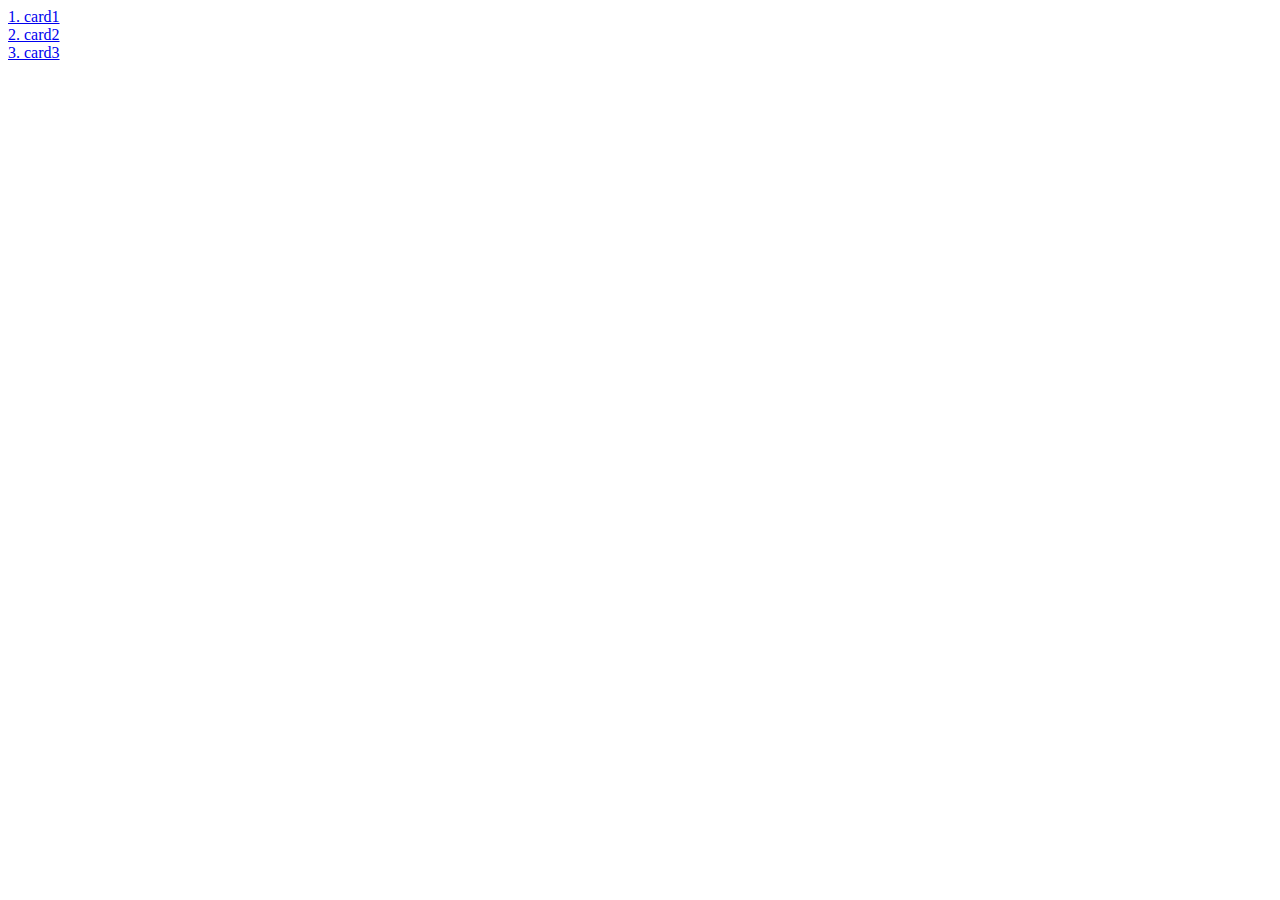
<file: cards/index.html>
<!DOCTYPE html>
<!DOCTYPE html>
<html lang="en" dir="ltr">
  <head>
    <meta charset="utf-8">
    <title>cardslist</title>
  </head>
  <body>
    <a href="classic.html">1. card1</a><br>
    <a href="geometrycard.html">2. card2</a><br>
    <a href="terminalcard.html">3. card3</a><br>
  </body>
</html>
</file>
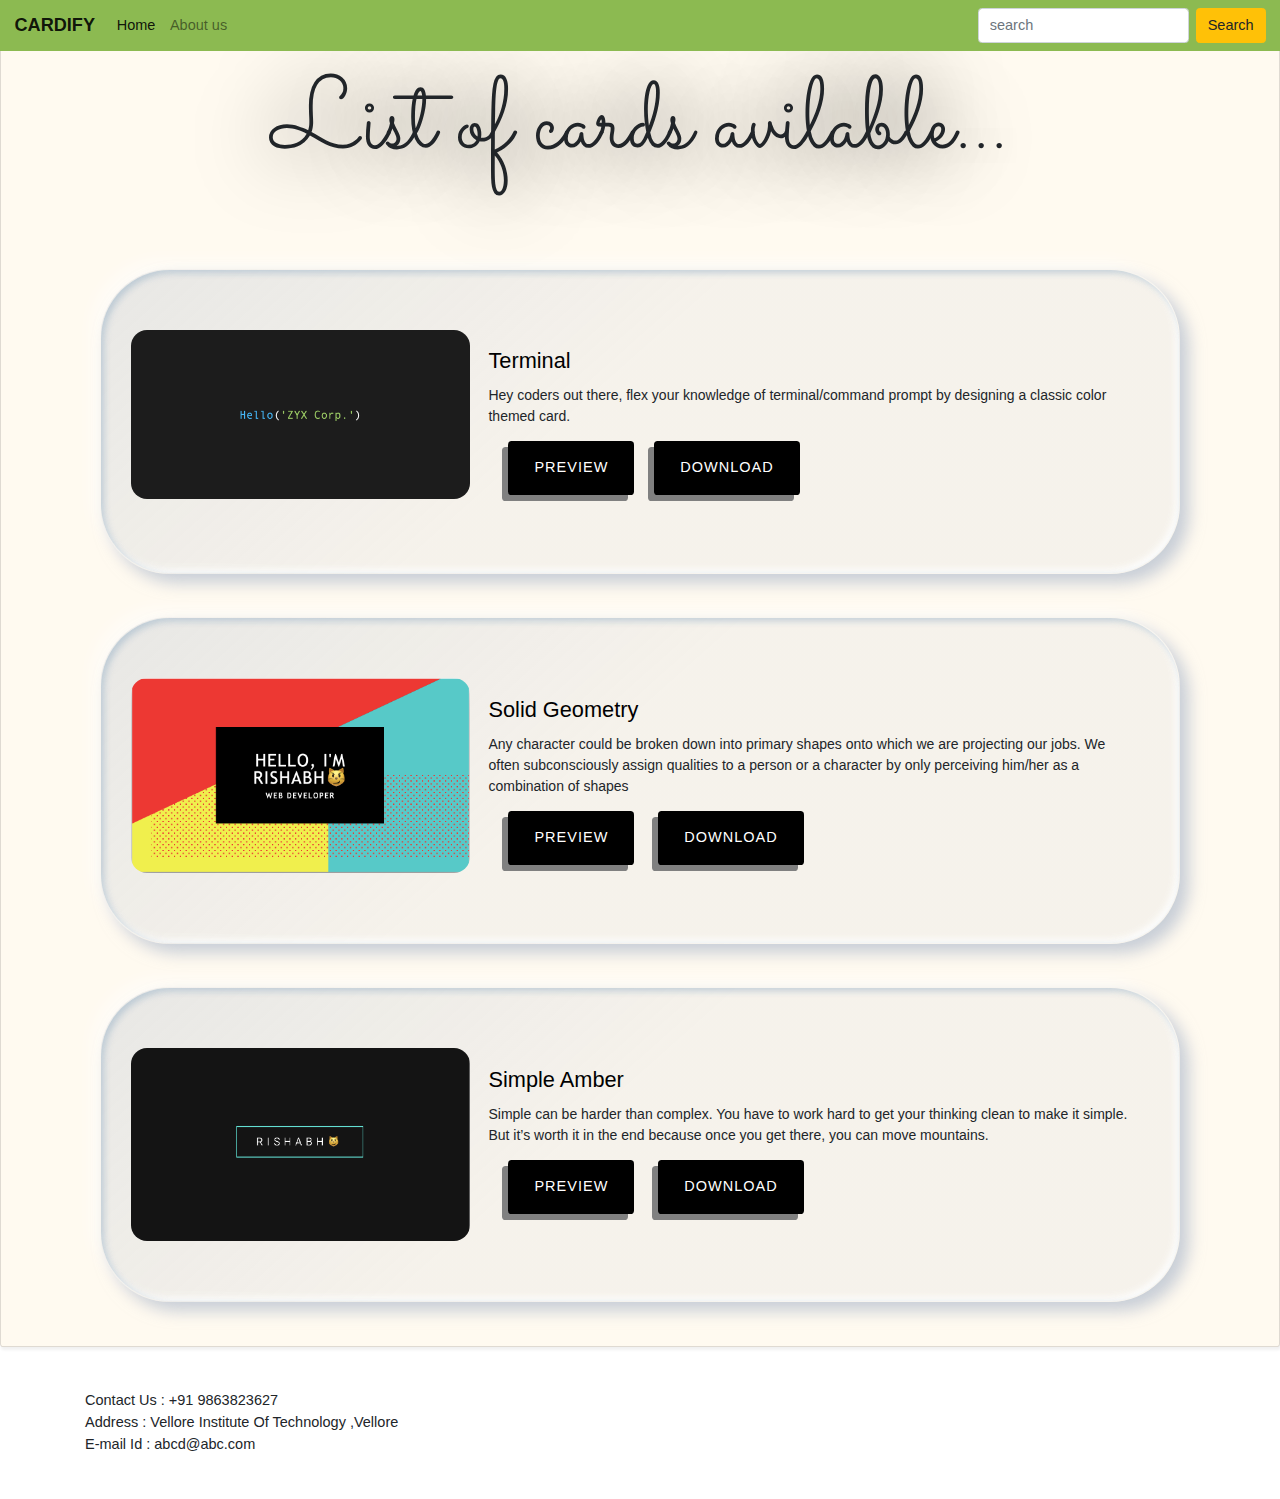
<file: display.html>
<!DOCTYPE html>
<!DOCTYPE html>
<html lang="en" dir="ltr">
  <head>

    <link rel="stylesheet" href="https://stackpath.bootstrapcdn.com/bootstrap/4.4.1/css/bootstrap.min.css" integrity="sha384-Vkoo8x4CGsO3+Hhxv8T/Q5PaXtkKtu6ug5TOeNV6gBiFeWPGFN9MuhOf23Q9Ifjh" crossorigin="anonymous">
   
      <link rel="stylesheet" type="text/css" href="css/index.css">
        
      <link rel='stylesheet' href='https://cdnjs.cloudflare.com/ajax/libs/twitter-bootstrap/4.1.3/css/bootstrap.min.css'>
      <link rel="stylesheet" type="text/css" href="css/display.css">
      <meta charset="utf-8">
    <title>display of cards</title>
      <link rel="icon" href="img/card.png">
  </head>
  <body>

    <section>
      <nav class="navbar navbar-expand-lg navbar-light my-bar fixed-top">
  <a class="navbar-brand" href="#" style="font-weight:bolder">CARDIFY</a>
  <button class="navbar-toggler" type="button" data-toggle="collapse" data-target="#navbarSupportedContent" aria-controls="navbarSupportedContent" aria-expanded="false" aria-label="Toggle navigation">
    <span class="navbar-toggler-icon"></span>
  </button>

  <div class="collapse navbar-collapse" id="navbarSupportedContent">
    <ul class="navbar-nav mr-auto">
      <li class="nav-item active">
        <a class="nav-link" href="index.html">Home<span class="sr-only">(current)</span></a>
      </li>
      <li class="nav-item">
        <a class="nav-link" href="#bottom">About us    <span class="sr-only">(current)</span></a>
      </li>
      
    </ul>
    <form class="form-inline my-2 my-lg-0">
      <input class="form-control mr-sm-2" type="search" placeholder="search" aria-label="Search">
      <button class="btn btn btn-warning my-2 my-sm-0 butt" type="submit">Search</button>
    </form>
  </div>
</nav>
    </section><br>
      
<div class='card card--2x 'style="background-color:floralwhite">
      <div class=' big-scripts padding-large' >
        <p style="text-align">List of cards avilable...</p>
      </div>
    

      <br>
      
      <div class="container">
                    <div class="card-w col-md-12">
                <div class="card active">
                        <div class="row no-gutters">
                        <div class="col-md-4">
                            <a href="cards/terminalcard.html"><img src="img/card1.jpg" class="card-img my-img" ></a>
                              </div>
                        <div class="col-md-8">
                          <div class="card-body">
                            <a href="cards/terminalcard.html"><h4 class="card-title">Terminal</h4></a>
                            <p class="card-text" style="font-size:14px">Hey coders out there, flex your knowledge of terminal/command prompt by designing a classic color themed card.</p>
                              <a href="cards/terminalcard.html" class="btn btn1" style="margin-left: 20px; margin-right: 20px">Preview</a><a href="cards/terminalcard.jpg"  class="btn btn1" download>Download</a>
                          </div>
                        </div>
                      </div>
                    </div>
                </div><br><br>
                    <div class="card-w col-md-12">
                <div class="card active">
                        <div class="row no-gutters">
                        <div class="col-md-4">
                            <a href="cards/geometrycard.html">  <img src="img/card2.jpg" class="card-img my-img" ></a>
                        </div>
                        <div class="col-md-8">
                          <div class="card-body">
                            <a href="cards/geometrycard.html"><h4 class="card-title">Solid Geometry</h4></a>
                            <p class="card-text" style="font-size:14px">Any character could be broken down into primary shapes onto which we are projecting our jobs. We often subconsciously assign qualities to a person or a character by only perceiving him/her as a combination of shapes</p>
                              <a href="cards/geometrycard.html" class="btn btn1" style="margin-left: 20px; margin-right: 20px">Preview</a>   <a href="cards/geometrycard.html" class="btn btn1" download>Download</a>
                            
                          </div>
                        </div>
                      </div>
                    </div>
                </div><br><br>
                
                <div class="card-w col-md-12">
                <div class="card active">
                        <div class="row no-gutters">
                        <div class="col-md-4">
                            <a href="cards/classic.html"> <img src="img/card3.jpg" class="card-img my-img" ></a>
                        </div>
                        <div class="col-md-8">
                          <div class="card-body">
                            <a href="cards/classic.html"><h4 class="card-title">Simple Amber</h4></a>
                            <p class="card-text" style="font-size:14px">Simple can be harder than complex. You have to work hard to get your thinking clean to make it simple. But it’s worth it in the end because once you get there, you can move mountains.</p>
                              <a href="cards/classic.html" class="btn btn1" style="margin-left: 20px; margin-right: 20px">Preview</a>   <a href="cards/classic.html" class="btn btn1" download>Download</a>
                            
                          </div>
                        </div>
                      </div>
                    </div>
                </div>
          <br><br>
              </div>
              
      
      </div>
    
</div><br><br>
<div class="container contact" id="bottom" >
 
     Contact Us : +91 9863823627 <br>
     Address    : Vellore Institute Of Technology ,Vellore <br>
     E-mail Id  : abcd@abc.com <br>
</div><br><br>
      
    </div>
  </body>
</html>
</file>
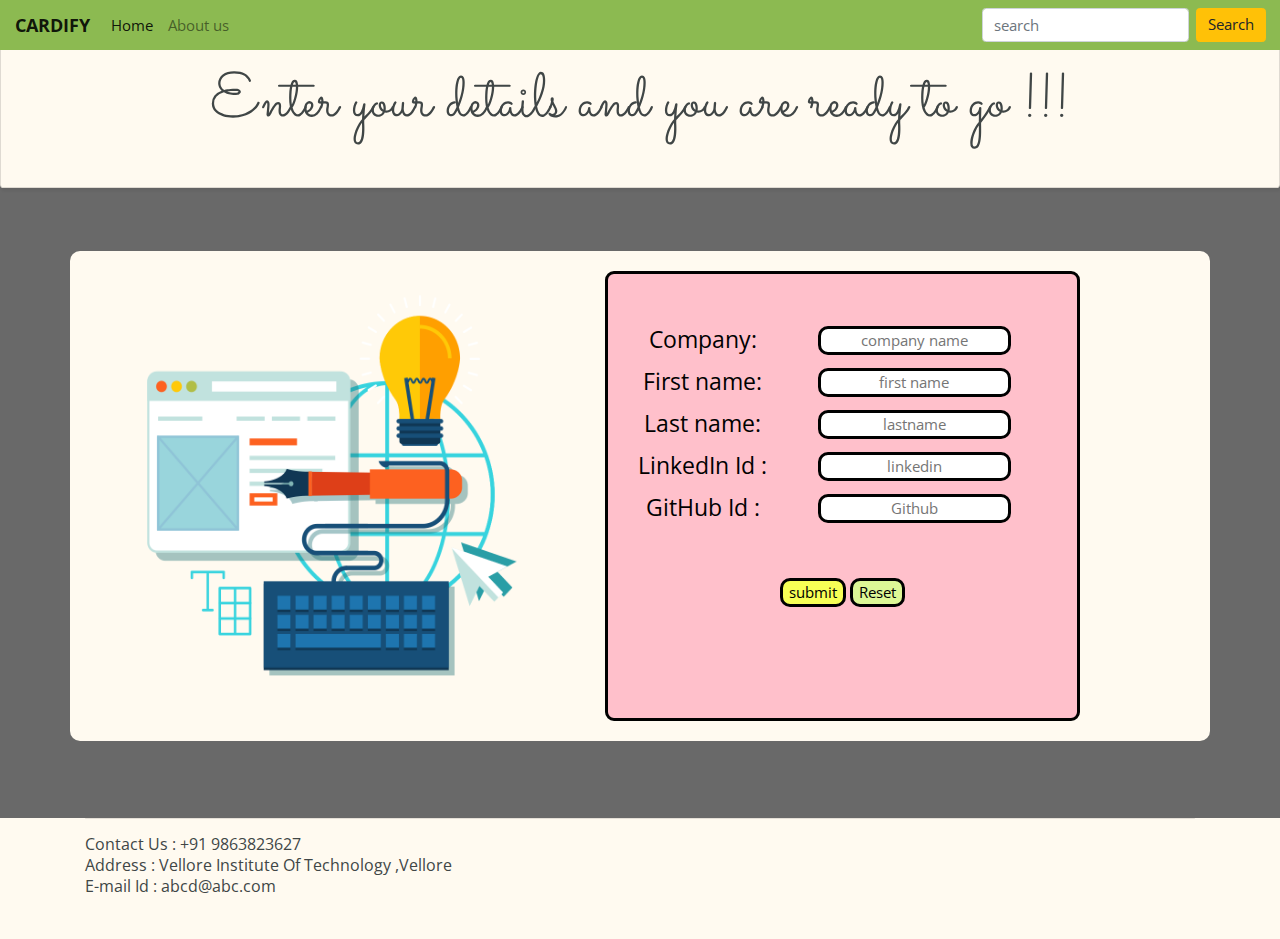
<file: form.html>
<!DOCTYPE html>
<!DOCTYPE html>
<html lang="en" dir="ltr">
  <head>

    <link rel="stylesheet" href="https://stackpath.bootstrapcdn.com/bootstrap/4.4.1/css/bootstrap.min.css" integrity="sha384-Vkoo8x4CGsO3+Hhxv8T/Q5PaXtkKtu6ug5TOeNV6gBiFeWPGFN9MuhOf23Q9Ifjh" crossorigin="anonymous">
    <link rel="stylesheet" type="text/css" href="css/form.css">
    <meta charset="utf-8">
      <link rel="icon" href="img/card.png">
    <title>form</title>
  </head>
  <body>

    <section>
      <nav class="navbar navbar-expand-lg navbar-light my-bar fixed-top">
  <a class="navbar-brand" href="#" style="font-weight:bolder">CARDIFY</a>
  <button class="navbar-toggler" type="button" data-toggle="collapse" data-target="#navbarSupportedContent" aria-controls="navbarSupportedContent" aria-expanded="false" aria-label="Toggle navigation">
    <span class="navbar-toggler-icon"></span>
  </button>

  <div class="collapse navbar-collapse" id="navbarSupportedContent">
    <ul class="navbar-nav mr-auto">
      <li class="nav-item active">
        <a class="nav-link" href="index.html">Home<span class="sr-only">(current)</span></a>
      </li>
      <li class="nav-item">
        <a class="nav-link" href="#bottom">About us    <span class="sr-only">(current)</span></a>
      </li>
      
    </ul>
    <form class="form-inline my-2 my-lg-0">
      <input class="form-control mr-sm-2" type="search" placeholder="search" aria-label="Search">
      <button class="btn btn btn-warning my-2 my-sm-0 butt" type="submit">Search</button>
    </form>
  </div>
</nav>
    </section><br>
      
<div class='card card--2x 'style="background-color:floralwhite">
      <div class='card__content big-script padding-large'>
        <p>Enter your details and you are ready to go !!!</p>
      </div>
    </div>
      <br><br><br>
<div class="container container-fluid" >
  <div class="row my-row justify-content-start" style="background-color:floralwhite;border-radius:10px">
    <div class="col-5">
      <img src="img/form.png" width="500" height="490"alt="img">
    </div>
    <div class="col-5 " style="padding:10px; background-color:pink; border: solid black;margin-left:60px;border-radius:9px;margin-top:20px;margin-bottom:20px">
      <form action="display.html"><br><br>
        <div class="row justify-content-start">
          <div class="col-5">
            <label for="cname"><h2 class="myinfo">Company:</h2></label>
          </div>
          <div class="col-3">
            <input type="text" id="cname" name="cname" placeholder="company name" class="box"><br>
          </div>


        </div>
      <div class="row justify-content-start">
        <div class="col-5">
          <label for="fname"><h2 class="myinfo">First name:</h2></label>
        </div>
        <div class="col-3">
          <input type="text" id="fname" name="fname" placeholder="first name" class="box"><br>
        </div>


      </div>
      <div class="row justify-content-start">
        <div class="col-5">
            <label for="lname"><h2 class="myinfo">Last name:</h2></label>
        </div>
        <div class="col-3">
            <input type="text" id="lname" name="lname" placeholder="lastname" class="box"><br>
        </div>
      </div>
      <div class="row justify-content-start">
        <div class="col-5">
          <label for="linkedin"><h2 class="myinfo"> LinkedIn Id :</h2></label>

        </div>
        <div class="col-3">
          <input type="text" id="linkedin" name="linkedin" placeholder="linkedin" class="box"><br>

        </div>

      </div>
      <div class="row justify-content-start">
        <div class="col-5">
          <label for="git"><h2 class="myinfo">GitHub Id :</h2></label>

        </div>
        <div class="col-3">
          <input type="text" id="git" name="git" placeholder="Github" class="box"><br>

        </div>
      </div><br><br>





          <input type="submit" value="submit" class="box" style="background-color:#f7ff56"  >
       <input type="reset" class="box" style="background-color:#ddf796" class="box">
       <br><br>
     </form>
   </div>
 </div>
</div><br><br><br>
      
<section style="background-color: floralwhite">
<div class="container contact" id="bottom">
  <hr>
     Contact Us : +91 9863823627 <br>
     Address    : Vellore Institute Of Technology ,Vellore <br>
     E-mail Id  : abcd@abc.com <br>
</div><br><br>
</section>
  </body>
</html>
</file>
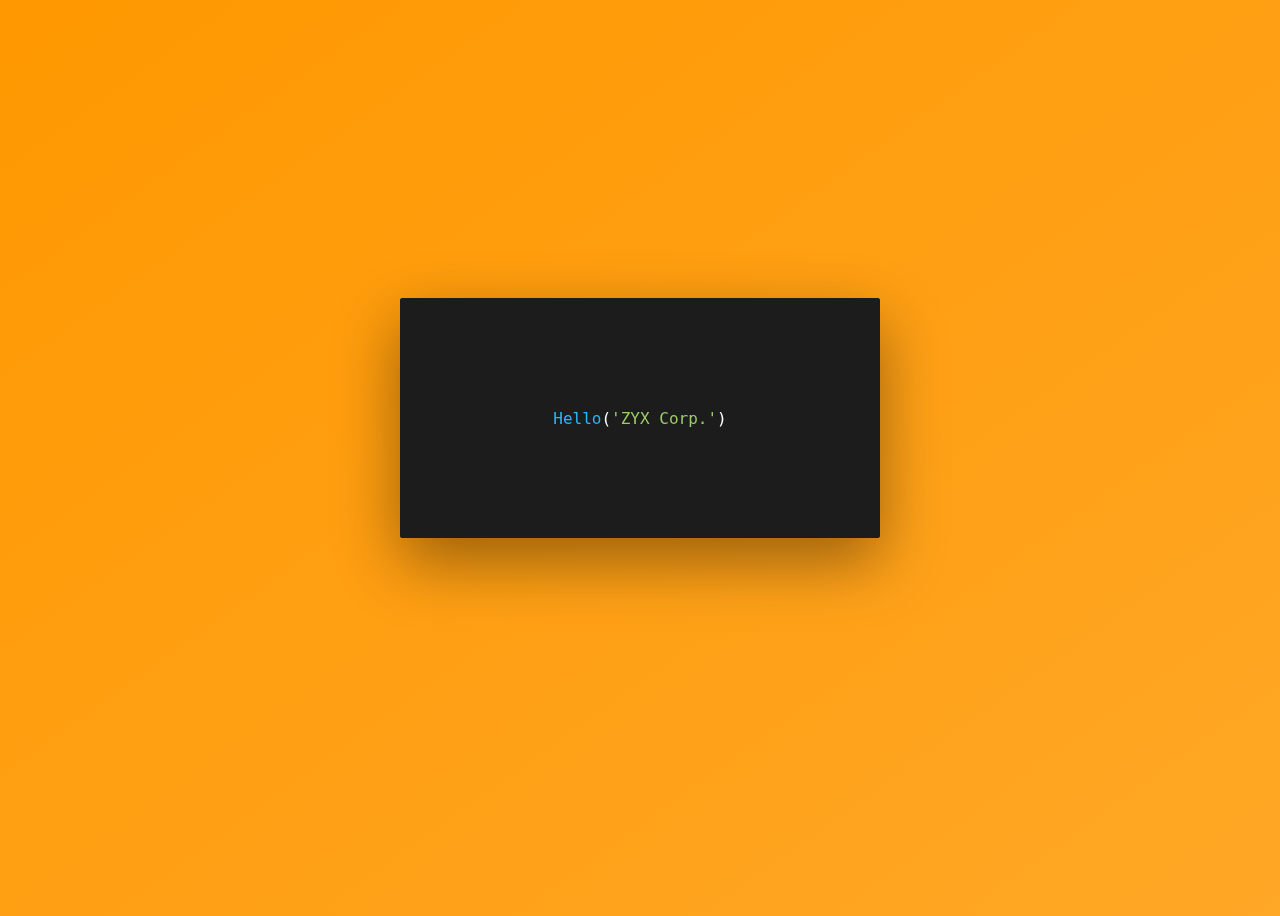
<file: cards/terminalcard.html>
<!DOCTYPE html>
<html lang="en" >
<head>
  <meta charset="UTF-8">
  <title>terminalcard</title>
  <link rel="stylesheet" href="styleterminal.css">

</head>
<body>
<div class="content">
  <div class="card">
    <div class="card__side card__side--front">

      <div class="card__cont">
        <span class="blue">Hello</span><span>(<span class="green">'ZYX Corp.'</span>)</span>
      </div>
    </div>
    <div class="card__side card__side--back">

      <div class="card__cta">
        <p><span class="purple">const</span> About me  <span class="cyan">=</span> {
          <br />
          <span class="space red">name</span><span class="cyan">:</span> <span class="green">'I'm Rishabh😼</span>,
          <br/>
          <span class="space red"> LinkedIn:</span><span class="cyan">:</span> <span class="green">https://www.linkedin.com/in/rishabh-bhandari-ba5778168/</span>',
          <br/>
          <span class="space red">GitHub:</span><span class="cyan">:</span> <span class="green">github.com/RishabhKodes</span>,
          <br/>
          <span class="space red"></span><span class="cyan"></span> <span class="green">Written with 💜 by e33or_assasin</span>
          <br/> };
        </p>
      </div>
    </div>
  </div>


</body>
</html>
</file>
<file: css/index.css>
@import url("https://fonts.googleapis.com/css?family=Open+Sans|Sacramento");
html {
  font-size: 14.5px;
}

body {
  font-family: 'Open Sans', sans-serif;
  line-height: 1.45em;
  background-color: floralwhite;
  color: #404646;
}

* {
  box-sizing: border-box;
}

.main-container {
  margin: 1.6rem 0.8rem;
}

.grid-container {
  margin: auto;
  display: grid;
  grid-gap: 1.1312rem;
  grid-template-columns: repeat(auto-fit, 12.8rem);
  grid-auto-rows: 12.8rem;
  grid-auto-flow: dense;
  -webkit-box-pack: center;
          justify-content: center;
  max-width: 75em;
}

.my-bar{
  background:#8cba51;
}

.card {
  grid-row: auto / span 1;
  grid-column: auto / span 1;
  background-color: white;
  box-shadow: 1px 3px 3px rgba(0, 10, 20, 0.06);
}
.card h1, .card h2, .card h3, .card h4, .card p {
  margin-top: 0;
  font-weight: normal;
}
.card__image {
  height: 100%;
  max-height: 100%;
  width: 100%;
  display: -webkit-box;
  display: flex;
}

.a {
    color:dimgrey;
    text-decoration: none;
}

a:hover 
{
     color:black; 
     text-decoration:none;
     cursor:pointer;  
}


.card__image img {
  height: 100%;
  min-height: 100%;
  max-height: 100%;
  width: 100%;
  -o-object-fit: cover;
     object-fit: cover;
}
.card__side-by-side {
  height: 100%;
  width: 100%;
  display: -webkit-box;
  display: flex;
  -webkit-box-orient: horizontal;
  -webkit-box-direction: normal;
          flex-flow: row nowrap;
}
.card__side-by-side--m {
  height: 100%;
  width: 100%;
  
}
.card__side-by-side--m img {
  min-height: auto;
}
.card__content {
  padding: 1.6rem;
}
.card__button {
  margin: 1.6rem 0;
  text-align: center;
  padding: 0.8rem 1.6rem;
  background: none;
  border: 0.5px solid #777;
  border-radius: 2px;
}
.card__button:hover {
  border-color: #d099a0;
}
.card--featured {
  grid-row: auto / span 3;
  grid-column: auto / span 2;
}
.card--2x {
  grid-row: auto / span 2;
  grid-column: auto / span 2;
}
.card--vertical {
  grid-row: auto / span 2;
}
.card--horizontal {
  grid-column: auto / span 2;
}
.card--frameless {
  background-color: transparent;
  box-shadow: none;
}

.padding-large {
  padding: 3.2rem;
}
.padding-large--l {
  padding: 1.6rem;
}

.big-script {
  height: 100%;
  display: -webkit-box;
  display: flex;
  -webkit-box-orient: vertical;
  -webkit-box-direction: normal;
          flex-flow: column nowrap;
  -webkit-box-pack: center;
          justify-content: center;
  -webkit-box-align: center;
          align-items: center;
  font-family: 'Sacramento', sans-serif;
  font-size: 4.3em;
  line-height: 1.15em;
  text-align: center;
}
.big-script p {
  margin: 0;
}

.responsive {
  width: 100%;
 height: auto ;
}

@media (min-width: 627px) {
  .grid-container {
    grid-gap: 1.6rem;
  }

  .card__side-by-side--m {
    -webkit-box-orient: horizontal;
    -webkit-box-direction: normal;
            flex-flow: row nowrap;
  }
  .card__side-by-side--m img {
    min-height: 100%;
  }
  .card--featured {
    grid-row: auto / span 2;
    grid-column: 1 / -1;
  }
}
@media (min-width: 836px) {
  .padding-large--l {
    padding: 3.2rem;
  }
}
</file>
<file: css/display.css>
.big-scripts {
  height: 100%;
  display: -webkit-box;
    text-shadow: 0px 0px 80px black;
  
  -webkit-box-pack: center;
          justify-content: center;

  font-family: 'Sacramento', sans-serif;
  font-size: 7em;
  line-height: 1.15em;
  text-align: center;
}
a {
    color:black;
    text-decoration: none;
}
a:hover 
{
     color:darkgrey; 
     text-decoration:none;
     cursor:pointer;  
}




.card-w .card {
  display: flex;
  flex-direction: column;
  align-items: center;
  padding: 60px 30px;
  position: relative;
  background:transparent;
  border-radius: 70px;
  border: 1px solid rgba(255, 255, 255, 0.2);
}
.my-img {
    border-radius: 16px;
}
img:hover{
    opacity:0.6;
    border-radius:7px;
    
}

.btn1 {
  top: 0;
  left: 0;
  transition: all .15s linear 0s;
  position: relative;
  display: inline-block;
  padding: 15px 25px;
  background-color: black;
  text-transform: uppercase;
  color: white;
  font-family: arial;
  letter-spacing: 1px;
  box-shadow: -6px 6px 0 grey;
  text-decoration: none;
}
.btn:hover {
  top: 3px;
  left: -3px;
  box-shadow: -3px 3px 0 #404040;
}

.card.active {
  box-shadow: 9px 9px 16px rgba(163, 177, 198, 0.6), -9px -9px 16px rgba(255, 255, 255, 0.5), inset 3px 3px 7px rgba(136, 165, 191, 0.48), inset -3px -3px 7px #FFFFFF;
  background: linear-gradient(318.32deg, rgba(163, 177, 198, 0.1) 0%, rgba(163, 177, 198, 0.1) 55%, rgba(163, 177, 198, 0.25) 100%);
}
</file>
<file: css/form.css>
@import url("https://fonts.googleapis.com/css?family=Open+Sans|Sacramento");
html {
  font-size: 14.5px;
}

body {
  font-family: 'Open Sans', sans-serif;
  line-height: 1.45em;
  background-color:dimgray;
  color: #404646;
}

* {
  box-sizing: border-box;
}

.main-container {
  margin: 1.6rem 0.8rem;
}

.grid-container {
  margin: auto;
  display: grid;
  grid-gap: 1.1312rem;
  grid-template-columns: repeat(auto-fit, 12.8rem);
  grid-auto-rows: 12.8rem;
  grid-auto-flow: dense;
  -webkit-box-pack: center;
          justify-content: center;
  max-width: 75em;
}

.my-bar{
  background:#8cba51;
}

.card {
  grid-row: auto / span 1;
  grid-column: auto / span 1;
  background-color: white;
  box-shadow: 1px 3px 3px rgba(0, 10, 20, 0.06);
}
.card h1, .card h2, .card h3, .card h4, .card p {
  margin-top: 0;
  font-weight: normal;
}
.card__image {
  height: 100%;
  max-height: 100%;
  width: 100%;
  display: -webkit-box;
  display: flex;
}

a {
    color:dimgrey;
    text-decoration: none;
}

a:hover 
{
     color:black; 
     text-decoration:none;
     cursor:pointer;  
}


.card__image img {
  height: 100%;
  min-height: 100%;
  max-height: 100%;
  width: 100%;
  -o-object-fit: cover;
     object-fit: cover;
}
.card__side-by-side {
  height: 100%;
  width: 100%;
  display: -webkit-box;
  display: flex;
  -webkit-box-orient: horizontal;
  -webkit-box-direction: normal;
          flex-flow: row nowrap;
}
.card__side-by-side--m {
  height: 100%;
  width: 100%;
  
}
.card__side-by-side--m img {
  min-height: auto;
}
.card__content {
  padding: 1.6rem;
}
.card__button {
  margin: 1.6rem 0;
  text-align: center;
  padding: 0.8rem 1.6rem;
  background: none;
  border: 0.5px solid #777;
  border-radius: 2px;
}
.card__button:hover {
  border-color: #d099a0;
}
.card--featured {
  grid-row: auto / span 3;
  grid-column: auto / span 2;
}
.card--2x {
  grid-row: auto / span 2;
  grid-column: auto / span 2;
}
.card--vertical {
  grid-row: auto / span 2;
}
.card--horizontal {
  grid-column: auto / span 2;
}
.card--frameless {
  background-color: transparent;
  box-shadow: none;
}

.padding-large {
  padding: 3.2rem;
}
.padding-large--l {
  padding: 1.6rem;
}

.big-script {
  height: 100%;
  display: -webkit-box;
  display: flex;
  -webkit-box-orient: vertical;
  -webkit-box-direction: normal;
          flex-flow: column nowrap;
  -webkit-box-pack: center;
          justify-content: center;
  -webkit-box-align: center;
          align-items: center;
  font-family: 'Sacramento', sans-serif;
  font-size: 4.3em;
  line-height: 1.15em;
  text-align: center;
}
.big-script p {
  margin: 0;
}

.responsive {
  width: 100%;
 height: auto ;
}

@media (min-width: 627px) {
  .grid-container {
    grid-gap: 1.6rem;
  }

  .card__side-by-side--m {
    -webkit-box-orient: horizontal;
    -webkit-box-direction: normal;
            flex-flow: row nowrap;
  }
  .card__side-by-side--m img {
    min-height: 100%;
  }
  .card--featured {
    grid-row: auto / span 2;
    grid-column: 1 / -1;
  }
}
@media (min-width: 836px) {
  .padding-large--l {
    padding: 3.2rem;
  }
}


.myinfo{
  color: black;
  font-size: 23px;
  font-weight: normal;

}

.my-row{
 
  text-align: center;
}

.box{
  border-radius: 10px;
  border: black solid;
  text-align:center;

}
.contact{
  font-size: 16px;
  color:#404646;
}
hr{
  border: 1px solid dark grey;
 border-radius: 5px;
}
</file>
<file: cards/styleterminal.css>
* {
  font-family: Consolas, "Andale Mono WT", "Andale Mono", "Lucida Console", "Lucida Sans Typewriter", "DejaVu Sans Mono", "Bitstream Vera Sans Mono", "Liberation Mono", "Nimbus Mono L", Monaco, "Courier New", Courier, monospace;
}

body {
  background-image: -webkit-gradient(linear, left top, right bottom, from(#ff9800), to(#ffa726));
  background-image: linear-gradient(to bottom right, #ff9800, #ffa726);
}

.blue {
  color: #29b6f6;
}

.green {
  color: #9ccc65;
}

.purple {
  color: #ba68c8;
}

.cyan {
  color: #4dd0e1;
}

.red {
  color: #ef5350;
}

.content {
  height: 100vh;
  color: white;
  display: -webkit-box;
  display: flex;
  -webkit-box-pack: center;
          justify-content: center;
  -webkit-box-align: center;
          align-items: center;
}

.card {
  -webkit-perspective: 150rem;
          perspective: 150rem;
  height: 20rem;
  width: 30rem;
  position: relative;
}
.card__side {
  height: 15rem;
  -webkit-transition: all 0.8s ease;
  transition: all 0.8s ease;
  position: absolute;
  top: 0;
  left: 0;
  margin: auto;
  width: 30rem;
  -webkit-backface-visibility: hidden;
          backface-visibility: hidden;
  border-radius: 3px;
  overflow: hidden;
  box-shadow: 0 1.5rem 4rem rgba(0, 0, 0, 0.4);
}
.card__side--front {
  background-color: #1c1c1c;
}
.card__side--back {
  -webkit-transform: rotateY(180deg);
          transform: rotateY(180deg);
  background-color: #1c1c1c;
}
.card:hover .card__side--front {
  -webkit-transform: rotateY(-180deg);
          transform: rotateY(-180deg);
}
.card:hover .card__side--back {
  -webkit-transform: rotateY(0deg);
          transform: rotateY(0deg);
}
.card__cont {
  height: 15rem;
  background-color: #1c1c1c;
  display: -webkit-box;
  display: flex;
  -webkit-box-align: center;
          align-items: center;
  -webkit-box-pack: center;
          justify-content: center;
}
.card__cta {
  position: absolute;
  top: 50%;
  left: 50%;
  -webkit-transform: translate(-50%, -50%);
          transform: translate(-50%, -50%);
  width: 90%;
  color: white;
}
.card__cta p {
  margin-left: 1rem;
}
.card__cta p > .space {
  margin-left: 2rem;
}
</file>
